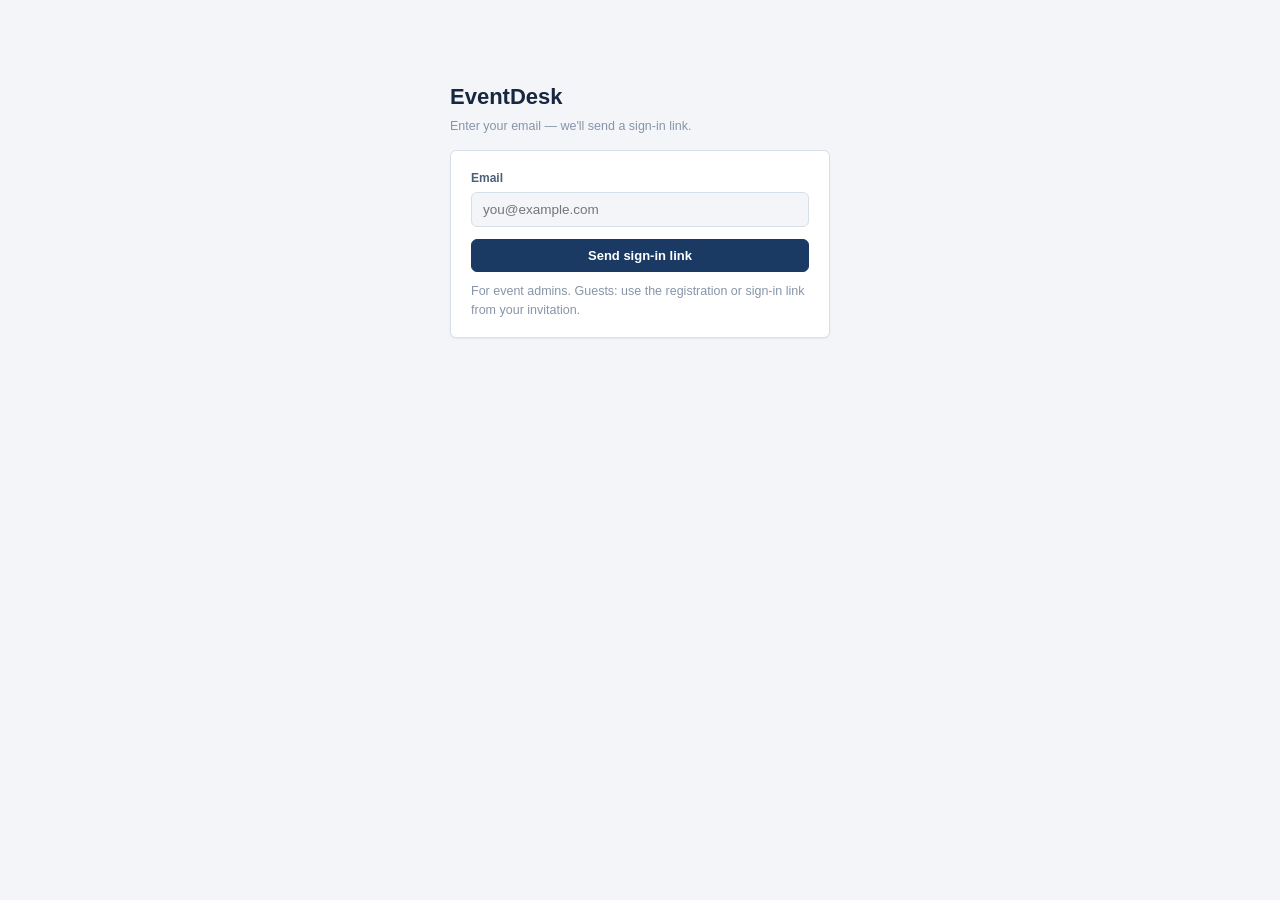
<file: index.html>
<!doctype html>
<html lang="en">
<head>
<meta charset="utf-8" />
<meta name="viewport" content="width=device-width, initial-scale=1" />
<!-- ADR 0018 — defense-in-depth, not the primary fix (escaping is). script-src
     still needs 'unsafe-inline': every page's logic is one inline <script>
     block, no build step to add nonces. img-src allows any https: source
     since ADR 0009's per-org branding logoUrl is an admin-set external URL. -->
<meta http-equiv="Content-Security-Policy" content="default-src 'self'; script-src 'self' 'unsafe-inline'; style-src 'self' 'unsafe-inline'; img-src 'self' https: data:; connect-src 'self' https://api.eventdesk.click; object-src 'none'; base-uri 'none'; frame-ancestors 'none';" />
<title>EventDesk — Sign in</title>
<link rel="stylesheet" href="style.css" />
</head>
<body>
<div class="shell" style="max-width: 420px; padding-top: 80px;">
  <img id="org-logo" class="org-logo" alt="" />
  <h1 id="heading">EventDesk</h1>
  <p class="hint" id="subheading">Enter your email — we'll send a sign-in link.</p>

  <div id="notice"></div>

  <div class="card" id="admin-signin-card">
    <div class="field">
      <label for="email">Email</label>
      <input id="email" type="email" placeholder="you@example.com" autocomplete="email" />
    </div>
    <button class="btn" id="submit-btn" style="width:100%;">Send sign-in link</button>
    <p class="hint" style="margin: 10px 0 0;">For event admins. Guests: use the registration or sign-in link from your invitation.</p>
  </div>

  <div class="card" id="register-card" style="display:none;">
    <!-- ADR 0050 — bold caps heading, first card on the page. -->
    <p style="margin:0 0 12px; font-size:15px; font-weight:800; letter-spacing:0.04em; color:var(--ink);">NEW HERE? REGISTER BELOW</p>
    <div class="field-row">
      <div class="field"><label for="reg-first">First name</label><input id="reg-first" /></div>
      <div class="field"><label for="reg-last">Last name</label><input id="reg-last" /></div>
    </div>
    <div class="field">
      <label for="reg-email">Email</label>
      <input id="reg-email" type="email" placeholder="you@example.com" autocomplete="email" />
    </div>
    <div class="field" id="reg-company-wrap">
      <label for="reg-company">Company (optional)</label>
      <input id="reg-company" />
    </div>
    <div id="reg-custom-questions"></div>
    <button class="btn" id="register-btn" style="width:100%;">Register</button>
  </div>

  <div class="card" id="closed-card" style="display:none;">
    <p class="hint" style="margin:0;">New registration for this event is by invitation only. Already on the list? Use the form below to get your sign-in link.</p>
  </div>

  <!-- ADR 0029 — always shown once an event's page loads, independent of
       allowSelfRegistration. Matches POST /register's existing-attendee
       branch, which never checked that toggle to begin with — only the
       create-new-attendee branch does. Lets a CSV-imported or
       admin-added attendee get their own link on their own schedule
       without an admin having to individually resend it for them.
       ADR 0050 — sits at the bottom, below registration (M&K asked for
       new guests to see the registration form first). -->
  <div class="card" id="lookup-card" style="display:none;">
    <p class="hint" style="margin:0 0 10px;"><strong>Already Registered?</strong> To make changes to your reservation, enter email below:</p>
    <div class="field">
      <label for="lookup-email">Email</label>
      <input id="lookup-email" type="email" placeholder="you@example.com" autocomplete="email" />
    </div>
    <button class="btn" id="lookup-btn" style="width:100%;">Get my sign-in link</button>
  </div>
</div>

<script src="config.js"></script>
<script>
  const notice = document.getElementById("notice");

  // ADR 0040 follow-up (2026-09-23, caught live by user testing): `notice`
  // sits at the very top of the page, but the registration form is now
  // much taller with custom questions added — a result rendered here could
  // sit off-screen below the fold (worse on mobile with the keyboard still
  // open from the last field), making a successful submission look like
  // nothing happened. Scroll it into view on every update so the result is
  // never silently invisible.
  function showNotice(text, kind) {
    notice.innerHTML = `<div class="notice ${kind}">${text}</div>`;
    notice.scrollIntoView({ behavior: "smooth", block: "center" });
  }

  // ADR 0009 — applies an org's branding (if any) via the CSS custom
  // properties style.css already expresses every color through. Null/
  // missing fields are left alone, so a partial branding object (e.g. just
  // a logo, no colors) doesn't fall back to nothing.
  function applyBranding(branding) {
    if (!branding) return;
    if (branding.primaryColor) {
      document.documentElement.style.setProperty("--navy", branding.primaryColor);
      document.documentElement.style.setProperty("--navy-mid", branding.primaryColor);
    }
    if (branding.accentColor) {
      document.documentElement.style.setProperty("--accent", branding.accentColor);
    }
    if (branding.logoUrl) {
      const logo = document.getElementById("org-logo");
      logo.src = branding.logoUrl;
      logo.style.display = "block";
    }
  }

  function showDevLinkOrSuccess(data, successText) {
    if (data.devLink) {
      showNotice(
        `Dev mode — no email sent. <a href="${data.devLink}">Click here to continue</a>.`,
        "warn",
      );
    } else if (data.emailQueued) {
      // ADR 0053 — not sent yet, but it will retry on its own.
      showNotice("We're sending a lot of email right now. Yours is queued and will arrive later, so there's no need to ask again.", "warn");
    } else if (data.emailDelivered === false) {
      // ADR 0023 — Resend was configured but rejected the send (e.g. an
      // unverified-domain restriction, a bad address). The underlying
      // request already succeeded; only the notification failed.
      showNotice(
        "Something happened, but the email couldn't be sent. Try requesting a new link in a moment.",
        "error",
      );
    } else {
      showNotice(successText, "success");
    }
  }

  async function requestAdminMagicLink() {
    const email = document.getElementById("email").value.trim();
    if (!email) return showNotice("Enter an email address.", "error");

    const btn = document.getElementById("submit-btn");
    btn.disabled = true;
    btn.textContent = "Sending…";

    try {
      // No eventId here — this form only ever matches admin_memberships
      // (see auth.ts). Guests use the event-scoped registration form below.
      const res = await fetch(`${API_BASE_URL}/auth/magic-link`, {
        method: "POST",
        headers: { "Content-Type": "application/json" },
        body: JSON.stringify({ email }),
      });
      const data = await res.json();
      showDevLinkOrSuccess(data, "Check your email for a sign-in link.");
    } catch (err) {
      showNotice("Something went wrong. Try again.", "error");
    } finally {
      btn.disabled = false;
      btn.textContent = "Send sign-in link";
    }
  }

  // ADR 0029 — same endpoint as full registration, but only ever sends
  // eventId + email. Only meaningful against an attendee who already
  // exists (admin-added or CSV-imported) — a non-existent email gets the
  // same generic response as everything else here, no enumeration.
  async function submitLookup(eventId) {
    const email = document.getElementById("lookup-email").value.trim();
    if (!email) return showNotice("Enter an email address.", "error");

    const btn = document.getElementById("lookup-btn");
    btn.disabled = true;
    btn.textContent = "Sending…";

    try {
      const res = await fetch(`${API_BASE_URL}/register`, {
        method: "POST",
        headers: { "Content-Type": "application/json" },
        body: JSON.stringify({ eventId, email }),
      });
      const data = await res.json();
      // ADR 0025 amendment — a 429 used to fall through to the success
      // message, telling a rate-limited guest their link was on its way.
      if (!res.ok) {
        showNotice(data.error ?? "Something went wrong. Try again.", "error");
        return;
      }
      showDevLinkOrSuccess(data, "Check your email — we've sent you a sign-in link.");
    } catch (err) {
      showNotice("Something went wrong. Try again.", "error");
    } finally {
      btn.disabled = false;
      btn.textContent = "Get my sign-in link";
    }
  }

  // ADR 0040 — org-authored custom registration questions. Rendered from
  // the event's own `questions` array (GET /events/:eventId/public)
  // instead of the fixed markup this form used to have; a question with a
  // `visibleIf` rule starts hidden and only appears once the controlling
  // question's answer matches, mirroring the server's own re-check in
  // POST /register so nothing required-but-hidden can block submission.
  let registrationQuestions = [];

  function questionFieldId(questionId) {
    return `reg-q-${questionId}`;
  }

  function renderCustomQuestions(questions) {
    registrationQuestions = questions;

    // ADR 0040 follow-up (2026-09-23, caught live testing): the legacy
    // free-text "Company (optional)" field predates org-authored custom
    // questions and has nothing to do with them — but an org that adds its
    // own "Company" question (M&K's case) ends up with two fields both
    // labeled "Company" on the same form, which is genuinely confusing,
    // not just redundant. Hide the legacy one whenever a custom question
    // uses that exact label, rather than adding a new per-event
    // "hide the legacy field" setting for a problem this narrow.
    const hasCustomCompanyQuestion = questions.some((q) => q.label.trim().toLowerCase() === "company");
    document.getElementById("reg-company-wrap").style.display = hasCustomCompanyQuestion ? "none" : "";

    const container = document.getElementById("reg-custom-questions");
    container.innerHTML = questions
      .map((q) => {
        const fieldId = questionFieldId(q.id);
        const input =
          q.fieldType === "select"
            ? `<select id="${fieldId}"><option value="">Select…</option>${q.options
                .map((o) => `<option value="${escapeHtml(o)}">${escapeHtml(o)}</option>`)
                .join("")}</select>`
            : `<input id="${fieldId}" />`;
        return `<div class="field" id="${fieldId}-wrap" data-question-id="${escapeHtml(q.id)}" style="${q.visibleIf ? "display:none;" : ""}">
          <label for="${fieldId}">${escapeHtml(q.label)}${q.required ? "" : " (optional)"}</label>
          ${input}
        </div>`;
      })
      .join("");

    // Wire visibility: whenever a select this event's questions depend on
    // changes, show/hide dependents and clear their value while hidden so
    // a stale answer from a previously-visible state can't sneak into the
    // submission.
    for (const controller of questions.filter((q) => q.fieldType === "select")) {
      const dependents = questions.filter((q) => q.visibleIf?.questionId === controller.id);
      if (dependents.length === 0) continue;
      document.getElementById(questionFieldId(controller.id)).addEventListener("change", (e) => {
        for (const dep of dependents) {
          const wrap = document.getElementById(`${questionFieldId(dep.id)}-wrap`);
          const visible = e.target.value === dep.visibleIf.value;
          wrap.style.display = visible ? "" : "none";
          if (!visible) document.getElementById(questionFieldId(dep.id)).value = "";
        }
      });
    }
  }

  function collectQuestionAnswers() {
    const answers = [];
    for (const q of registrationQuestions) {
      const wrap = document.getElementById(`${questionFieldId(q.id)}-wrap`);
      if (wrap.style.display === "none") continue; // hidden by an unmet visibleIf
      const value = document.getElementById(questionFieldId(q.id)).value.trim();
      if (!value) {
        if (q.required) throw new Error(`"${q.label}" is required.`);
        continue;
      }
      answers.push({ questionId: q.id, value });
    }
    return answers;
  }

  async function submitRegistration(eventId) {
    const firstName = document.getElementById("reg-first").value.trim();
    const lastName = document.getElementById("reg-last").value.trim();
    const email = document.getElementById("reg-email").value.trim();
    const companyName = document.getElementById("reg-company").value.trim();

    if (!firstName || !lastName || !email) {
      return showNotice("First name, last name, and email are required.", "error");
    }

    let answers;
    try {
      answers = collectQuestionAnswers();
    } catch (err) {
      return showNotice(err.message, "error");
    }

    const btn = document.getElementById("register-btn");
    btn.disabled = true;
    btn.textContent = "Submitting…";

    try {
      // Same endpoint whether this is a brand-new registration or a
      // returning attendee who lost their link — the response looks
      // identical either way, on purpose.
      const res = await fetch(`${API_BASE_URL}/register`, {
        method: "POST",
        headers: { "Content-Type": "application/json" },
        body: JSON.stringify({ eventId, firstName, lastName, email, companyName, answers }),
      });
      const data = await res.json();
      if (!res.ok) {
        showNotice(data.error ?? "Something went wrong. Try again.", "error");
        return;
      }
      showDevLinkOrSuccess(data, "Check your email — we've sent you a sign-in link.");
    } catch (err) {
      showNotice("Something went wrong. Try again.", "error");
    } finally {
      btn.disabled = false;
      btn.textContent = "Register";
    }
  }

  async function setUpEventMode(eventId) {
    try {
      const res = await fetch(`${API_BASE_URL}/events/${encodeURIComponent(eventId)}/public`);
      if (!res.ok) throw new Error("event not found");
      const event = await res.json();

      document.getElementById("admin-signin-card").style.display = "none";
      document.getElementById("heading").textContent = event.name;
      document.getElementById("subheading").textContent = `${event.startDate} – ${event.endDate}`;
      applyBranding(event.branding);

      // ADR 0029 — always available, independent of allowSelfRegistration.
      document.getElementById("lookup-card").style.display = "";
      document.getElementById("lookup-btn").addEventListener("click", () => submitLookup(eventId));
      document.getElementById("lookup-email").addEventListener("keydown", (e) => {
        if (e.key === "Enter") submitLookup(eventId);
      });

      if (event.allowSelfRegistration) {
        document.getElementById("register-card").style.display = "";
        renderCustomQuestions(event.questions ?? []);
        document.getElementById("register-btn").addEventListener("click", () =>
          submitRegistration(eventId),
        );
      } else {
        document.getElementById("closed-card").style.display = "";
      }
    } catch (err) {
      showNotice("That event link isn't valid.", "error");
    }
  }

  // ADR 0019 — returns true only on a *successful* verify (redirects away
  // immediately, so the caller never needs to do anything else). On
  // failure/expiry, returns false so the caller can fall through to
  // setUpEventMode() when a guest link's ?event= param is present — this
  // used to unconditionally return true whenever a token existed, which
  // meant an expired guest link could never reach that fallback at all.
  async function verifyFromUrl() {
    const params = new URLSearchParams(window.location.search);
    const token = params.get("token");
    if (!token) return false;

    showNotice("Signing you in…", "warn");
    try {
      const res = await fetch(
        `${API_BASE_URL}/auth/verify?token=${encodeURIComponent(token)}`,
      );
      if (!res.ok) throw new Error("verify failed");
      const data = await res.json();

      localStorage.setItem("eventdesk_session", data.sessionToken);
      localStorage.setItem("eventdesk_role", data.role);
      // ADR 0005 — platform_admin is a third role; without this branch it
      // would have silently fallen into the guest page.
      const destinations = { admin: "admin.html", platform_admin: "platform.html" };
      window.location.href = destinations[data.role] ?? "me.html";
      return true;
    } catch (err) {
      const eventId = params.get("event");
      if (!eventId) {
        showNotice("That link is invalid or expired. Request a new one below.", "error");
      }
      // else: fall through silently — setUpEventMode's own card (register
      // or closed) replaces the generic error with something actionable.
      return false;
    }
  }

  // ADR 0056 — a confirm link (add a sign-in address, or a claimed work
  // address). Applying it signs the person in, like a sign-in link.
  async function confirmEmailFromUrl() {
    const token = new URLSearchParams(window.location.search).get("confirmEmail");
    if (!token) return false;
    showNotice("Confirming…", "warn");
    try {
      const res = await fetch(`${API_BASE_URL}/auth/confirm-email`, {
        method: "POST",
        headers: { "Content-Type": "application/json" },
        body: JSON.stringify({ token }),
      });
      const data = await res.json();
      if (!res.ok) {
        showNotice(data.error || "That link is invalid or expired.", "error");
        return true;
      }
      localStorage.setItem("eventdesk_session", data.sessionToken);
      localStorage.setItem("eventdesk_role", data.role);
      window.location.href = `me.html?confirmed=${encodeURIComponent(data.outcome)}`;
    } catch (err) {
      showNotice("That link is invalid or expired.", "error");
    }
    return true;
  }

  document.getElementById("submit-btn").addEventListener("click", requestAdminMagicLink);
  document.getElementById("email").addEventListener("keydown", (e) => {
    if (e.key === "Enter") requestAdminMagicLink();
  });

  (async () => {
    if (await confirmEmailFromUrl()) return;
    const handledToken = await verifyFromUrl();
    if (handledToken) return;

    const eventId = new URLSearchParams(window.location.search).get("event");
    if (eventId) await setUpEventMode(eventId);
  })();
</script>
</body>
</html>
</file>
<file: style.css>
:root {
  --bg: #f3f5f8;
  --surface: #ffffff;
  --surface-2: #e8edf3;
  --ink: #16273f;
  --ink-soft: #4c5f78;
  --ink-faint: #8695a8;
  --border: #d7dfe9;
  --navy: #1b3a63;
  --navy-mid: #2f5c9e;
  --accent: #a93226;
  --success: #2c7a4b;
  --success-soft: #e0efe4;
  --warning: #a86b0c;
  --warning-soft: #f6ead0;
  --radius: 6px;
  --font-body: -apple-system, BlinkMacSystemFont, "Segoe UI", Roboto, Arial, sans-serif;
}

* { box-sizing: border-box; }

body {
  margin: 0;
  background: var(--bg);
  color: var(--ink);
  font-family: var(--font-body);
  line-height: 1.5;
}

.shell { max-width: 640px; margin: 0 auto; padding: 32px 20px 80px; }
.shell.wide { max-width: 1100px; }

/* ADR 0009 — logo slot for organization branding. Hidden by default;
   shown by JS only when a branding.logoUrl is actually present. */
.org-logo { display: none; max-height: 44px; max-width: 100%; margin: 0 0 12px; }

h1 { font-size: 22px; margin: 0 0 4px; }
h2 { font-size: 15px; text-transform: uppercase; letter-spacing: 0.04em; margin: 0 0 4px; }
p.hint { font-size: 12.5px; color: var(--ink-faint); margin: 0 0 14px; }

.card {
  background: var(--surface);
  border: 1px solid var(--border);
  border-radius: var(--radius);
  padding: 18px 20px;
  margin-bottom: 16px;
  box-shadow: 0 1px 2px rgba(22,39,63,0.06);
}

.field { display: flex; flex-direction: column; gap: 5px; margin-bottom: 12px; }
.field label { font-size: 12px; font-weight: 600; color: var(--ink-soft); }
.field input, .field select, .field textarea {
  padding: 9px 11px; border: 1px solid var(--border); border-radius: var(--radius);
  background: var(--bg); color: var(--ink); font-size: 13.5px; font-family: inherit;
}
.field-row { display: grid; grid-template-columns: 1fr 1fr; gap: 12px; }

.card-row { display: grid; grid-template-columns: 1fr 1fr; gap: 16px; margin-bottom: 16px; }
.card-row .card { margin-bottom: 0; }
@media (max-width: 720px) { .card-row { grid-template-columns: 1fr; } }

/* ADR 0028 — admin.html's left nav. */
.admin-shell { display: flex; gap: 24px; align-items: flex-start; }
.admin-nav { display: flex; flex-direction: column; gap: 2px; width: 168px; flex-shrink: 0; position: sticky; top: 24px; }
.admin-nav .nav-link, .admin-nav .nav-external {
  text-align: left; padding: 9px 12px; border: 1px solid transparent; background: none; border-radius: var(--radius);
  font-size: 13px; font-weight: 600; color: var(--ink-soft); cursor: pointer; font-family: inherit;
}
.admin-nav .nav-link:hover, .admin-nav .nav-external:hover { background: var(--surface-2); }
.admin-nav .nav-link.active { background: var(--surface); color: var(--ink); border-color: var(--border); box-shadow: 0 1px 2px rgba(22,39,63,0.06); }
.admin-nav .nav-divider { border: none; border-top: 1px solid var(--border); margin: 8px 4px; }
/* .nav-external (product tour link) is a plain <a>, not a .nav-link — it
   deliberately has no data-page, so it must NOT match the .nav-link
   selector showPage()'s click handler queries, or clicking it would call
   showPage(undefined) and blank out the page underneath the new tab. */
.admin-nav .nav-external { text-decoration: none; display: block; box-sizing: border-box; }
.admin-main { flex: 1; min-width: 0; }
@media (max-width: 820px) {
  .admin-shell { flex-direction: column; }
  .admin-nav { flex-direction: row; flex-wrap: wrap; width: 100%; position: static; }
}

.readonly-field {
  padding: 9px 11px; border: 1px dashed var(--border); border-radius: var(--radius);
  background: var(--surface-2); color: var(--ink-soft); font-size: 13.5px;
}

.btn {
  font-size: 13px; font-weight: 600; border-radius: var(--radius);
  padding: 8px 16px; border: 1px solid var(--navy); background: var(--navy);
  color: #fff; cursor: pointer;
}
.btn.ghost { background: transparent; color: var(--ink); border-color: var(--border); }
.btn:disabled { opacity: 0.5; cursor: not-allowed; }

table { width: 100%; border-collapse: collapse; font-size: 13px; }
th { text-align: left; font-size: 11px; text-transform: uppercase; letter-spacing: 0.05em;
     color: var(--ink-faint); padding: 8px 10px; border-bottom: 1px solid var(--border); }
td { padding: 8px 10px; border-bottom: 1px solid var(--border); }

.badge {
  display: inline-block; font-size: 10.5px; font-weight: 700; text-transform: uppercase;
  letter-spacing: 0.04em; border-radius: 20px; padding: 2px 9px; background: var(--surface-2);
  color: var(--ink-soft);
}
.badge.vip { background: var(--warning-soft); color: var(--warning); }

.notice { font-size: 12.5px; padding: 9px 11px; border-radius: var(--radius); margin-bottom: 14px; }
.notice.warn { background: var(--warning-soft); color: var(--warning); }
.notice.error { background: #f8ddd9; color: var(--accent); }
.notice.success { background: var(--success-soft); color: var(--success); }

/* ADR 0047 — admin.html's #notice floats at the top of the viewport so a
   save far down a long settings page still shows its result. Scoped to
   this class (guest pages keep the in-flow banner). */
.notice-toast {
  position: fixed; top: 12px; left: 50%; transform: translateX(-50%);
  z-index: 1000; width: min(560px, calc(100vw - 32px)); pointer-events: none;
}
.notice-toast .notice {
  pointer-events: auto; cursor: pointer; margin: 0;
  box-shadow: 0 6px 18px rgba(15, 23, 42, 0.18);
}
.travel-gap-box {
  border: 1px solid var(--warning); background: var(--warning-soft);
  border-radius: var(--radius); padding: 10px 12px; margin: 8px 0 4px;
}
.travel-gap-box .gap-row { display: flex; align-items: center; gap: 10px; margin-top: 6px; font-size: 12.5px; }
.travel-gap-box .gap-row span { min-width: 140px; }
.travel-gap-box input { max-width: 100px; }
input.needs-value { outline: 2px solid var(--accent); outline-offset: 1px; }
</file>
